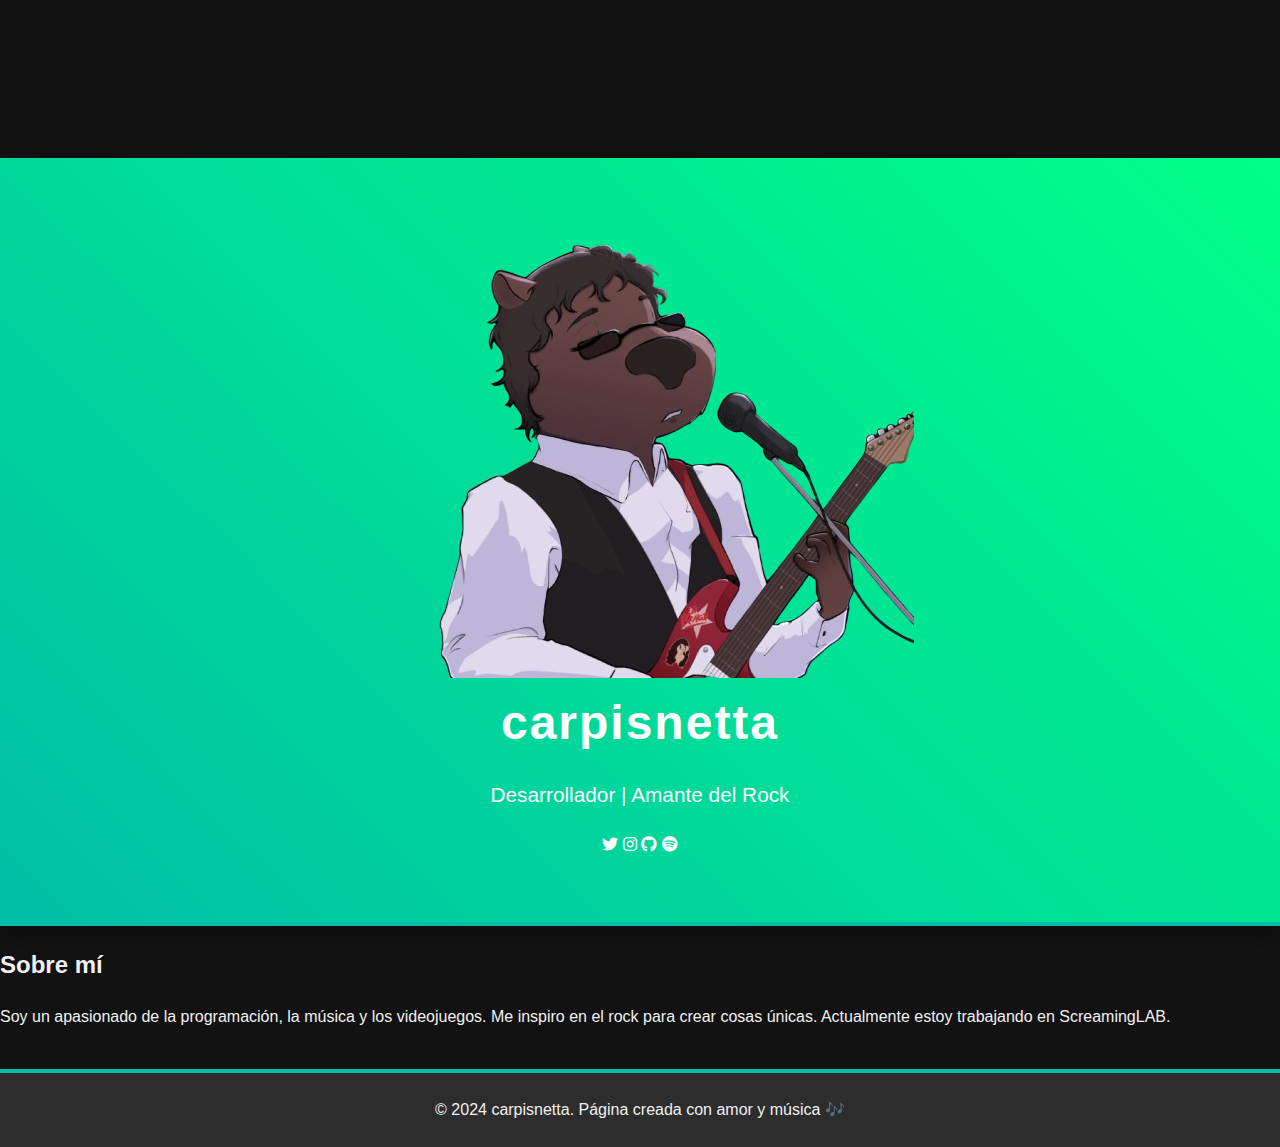
<file: index.html>
<!DOCTYPE html>
<html lang="es">
<head>
  <meta charset="UTF-8">
  <meta name="viewport" content="width=device-width, initial-scale=1.0">
  <title>carpisnetta.me</title>
  <link rel="stylesheet" href="styles/index.css">
  <link href="https://cdnjs.cloudflare.com/ajax/libs/font-awesome/6.5.1/css/all.min.css" rel="stylesheet">
</head>
<body>
  <div class="background"></div>
  <canvas id="particles"></canvas>

  <header>
    <img src="media/carpisnetta.png" alt="Foto de perfil" class="profile-pic">
    <h1>carpisnetta</h1>
    <p>Desarrollador | Amante del Rock </p>
    <div class="socials">
     <a href="https://twitter.com/dev_carpincho" target="_blank"><i class="fab fa-twitter"></i></a>
     <a href="https://instagram.com/ale.lexo" target="_blank"><i class="fab fa-instagram"></i></a>
     <a href="https://github.com/carpinchogaucho" target="_blank"><i class="fab fa-github"></i></a>
     <a href="https://open.spotify.com/user/h69mjpdzptibqd4vzbke29wvg?si=1437af152fd04ea8" target="_blank"><i class="fab fa-spotify"></i></a>
    </div>
  </header>

  <section class="about">
    <h2>Sobre mí</h2>
    <p>
      Soy un apasionado de la programación, la música y los videojuegos.  
      Me inspiro en el rock para crear cosas únicas.  
      Actualmente estoy trabajando en ScreamingLAB.
    </p>
  </section>

  <footer>
    <p>© 2024 carpisnetta. Página creada con amor y música 🎶</p>
  </footer>

  <script src="Script/index.js"></script>
</body>
</html>
</file>
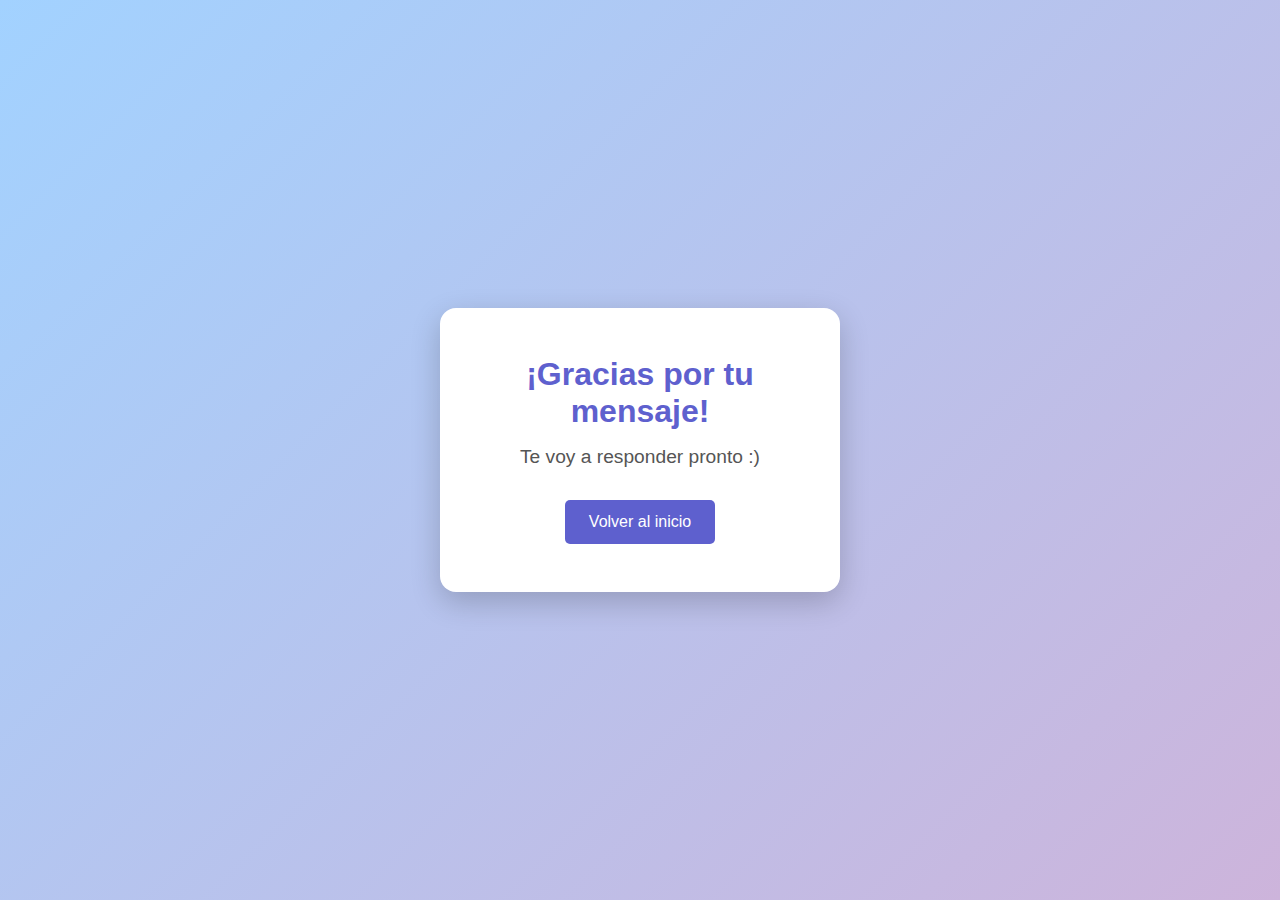
<file: gracias.html>
<!DOCTYPE html>
<html lang="es">
<head>
  <meta charset="UTF-8">
  <meta name="viewport" content="width=device-width, initial-scale=1.0">
  <title>¡Gracias!</title>
  <style>
    * {
      margin: 0;
      padding: 0;
      box-sizing: border-box;
    }

    body {
      background: linear-gradient(135deg, #a2d2ff, #cdb4db);
      font-family: 'Segoe UI', Tahoma, Geneva, Verdana, sans-serif;
      display: flex;
      justify-content: center;
      align-items: center;
      height: 100vh;
      color: #333;
    }

    .card {
      background-color: white;
      padding: 3rem;
      border-radius: 1rem;
      box-shadow: 0 10px 30px rgba(0, 0, 0, 0.2);
      text-align: center;
      max-width: 400px;
    }

    h1 {
      font-size: 2rem;
      margin-bottom: 1rem;
      color: #5e60ce;
    }

    p {
      font-size: 1.2rem;
      color: #555;
    }

    .btn {
      display: inline-block;
      margin-top: 2rem;
      text-decoration: none;
      background-color: #5e60ce;
      color: white;
      padding: 0.8rem 1.5rem;
      border-radius: 5px;
      transition: background-color 0.3s;
    }

    .btn:hover {
      background-color: #4a4ee3;
    }
  </style>
</head>
<body>
  <div class="card">
    <h1>¡Gracias por tu mensaje!</h1>
    <p>Te voy a responder pronto :)</p>
    <a class="btn" href="index.html">Volver al inicio</a>
  </div>
</body>
</html>
</file>
<file: styles/index.css>
body {
  margin: 0;
  font-family: 'Poppins', sans-serif; 
  background-color: #121212;
  color: #f0f0f0;
  line-height: 1.6;
  padding: 0;
}

a {
  text-decoration: none;
  color: inherit;
}

video {
  max-width: 100%;
  border-radius: 10px;
}


header {
  background: linear-gradient(45deg, #00bfa6, #00ff88);
  padding: 4rem 2rem;
  text-align: center;
  color: white;
  border-bottom: 4px solid #00bfa6;
  box-shadow: 0 10px 30px rgba(0, 0, 0, 0.3);
}

header h1 {
  margin: 0;
  font-size: 3rem;
  letter-spacing: 2px;
}

header p {
  margin-top: 1rem;
  font-size: 1.3rem;
}


main {
  padding: 3rem 2rem;
  max-width: 1100px;
  margin: auto;
}

section {
  margin-bottom: 2.5rem;
}

.project {
  background-color: #2c2c2c;
  padding: 1.5rem;
  border-radius: 12px;
  margin-bottom: 2rem;
  box-shadow: 0 4px 8px rgba(0, 0, 0, 0.3);
}

.project h3 {
  margin-top: 0;
  font-size: 2rem;
  color: #00bfa6;
}

.project p {
  font-size: 1.1rem;
  color: #e0e0e0;
}


.video-container {
  margin: 20px 0;
  padding: 10px;
  background-color: #1e1e1e;
  border: 2px solid #00ff88;
  border-radius: 10px;
  text-align: center;
  box-shadow: 0 0 15px #00ff88;
}

.thumbnail {
  width: 100%;
  max-width: 640px;
  height: auto;
  cursor: pointer;
  border-radius: 8px;
  transition: transform 0.2s;
}

.thumbnail:hover {
  transform: scale(1.03);
}

.play-button {
  position: absolute;
  top: 50%;
  left: 50%;
  transform: translate(-50%, -50%);
  font-size: 48px;
  color: #00ff88;
  text-shadow: 2px 2px 8px #000;
}


#contact-form {
  display: flex;
  flex-direction: column;
  gap: 1.5rem;
  background-color: #333;
  padding: 2rem;
  border-radius: 12px;
  box-shadow: 0 5px 15px rgba(0, 0, 0, 0.3);
}

#contact-form input,
#contact-form textarea {
  padding: 1rem;
  border-radius: 8px;
  font-size: 1.1rem;
  border: 2px solid #555;
  background-color: #1e1e1e;
  color: #f0f0f0;
  transition: border 0.3s;
}

#contact-form input:focus,
#contact-form textarea:focus {
  border-color: #00bfa6;
  outline: none;
}

#contact-form button {
  padding: 1rem;
  background-color: #00bfa6;
  color: white;
  border: none;
  border-radius: 8px;
  font-size: 1.2rem;
  cursor: pointer;
  transition: background-color 0.3s ease;
}

#contact-form button:hover {
  background-color: #009e8a;
}


footer {
  background-color: #2d2d2d;
  padding: 1.5rem;
  text-align: center;
  color: #f0f0f0;
  margin-top: 2.5rem;
  border-top: 4px solid #00bfa6;
}

footer p {
  margin: 0;
  font-size: 1rem;
}

.github-btn {
  background-color: #333;
  color: white;
  font-size: 16px;
  padding: 10px 20px;
  border: none;
  cursor: pointer;
  border-radius: 5px;
  transition: background-color 0.3s ease;
}

.github-btn:hover {
  background-color: #444;
}

.github-btn i {
  margin-right: 10px;
}

.twitter-btn {
  background-color: #1DA1F2;
  color: white;
  font-size: 16px;
  padding: 10px 20px;
  border: none;
  cursor: pointer;
  border-radius: 5px;
  transition: background-color 0.3s ease;
}

.twitter-btn:hover {
  background-color: #1A91DA;
}

.twitter-btn i {
  margin-right: 10px;
}

.social-buttons {
  display: flex;
  gap: 10px;
  justify-content: center;
  margin-top: 20px;
}

.social-btn {
  display: flex;
  align-items: center;
  background-color: #333;
  color: white;
  font-size: 16px;
  padding: 10px 20px;
  border: none;
  border-radius: 5px;
  cursor: pointer;
  transition: background-color 0.3s ease;
}

.social-btn i {
  margin-right: 10px;
}

.github-btn {
  background-color: #333;
}

.github-btn:hover {
  background-color: #444;
}

.twitter-btn {
  background-color: #1DA1F2;
}

.twitter-btn:hover {
  background-color: #1A91DA;
}
</file>
